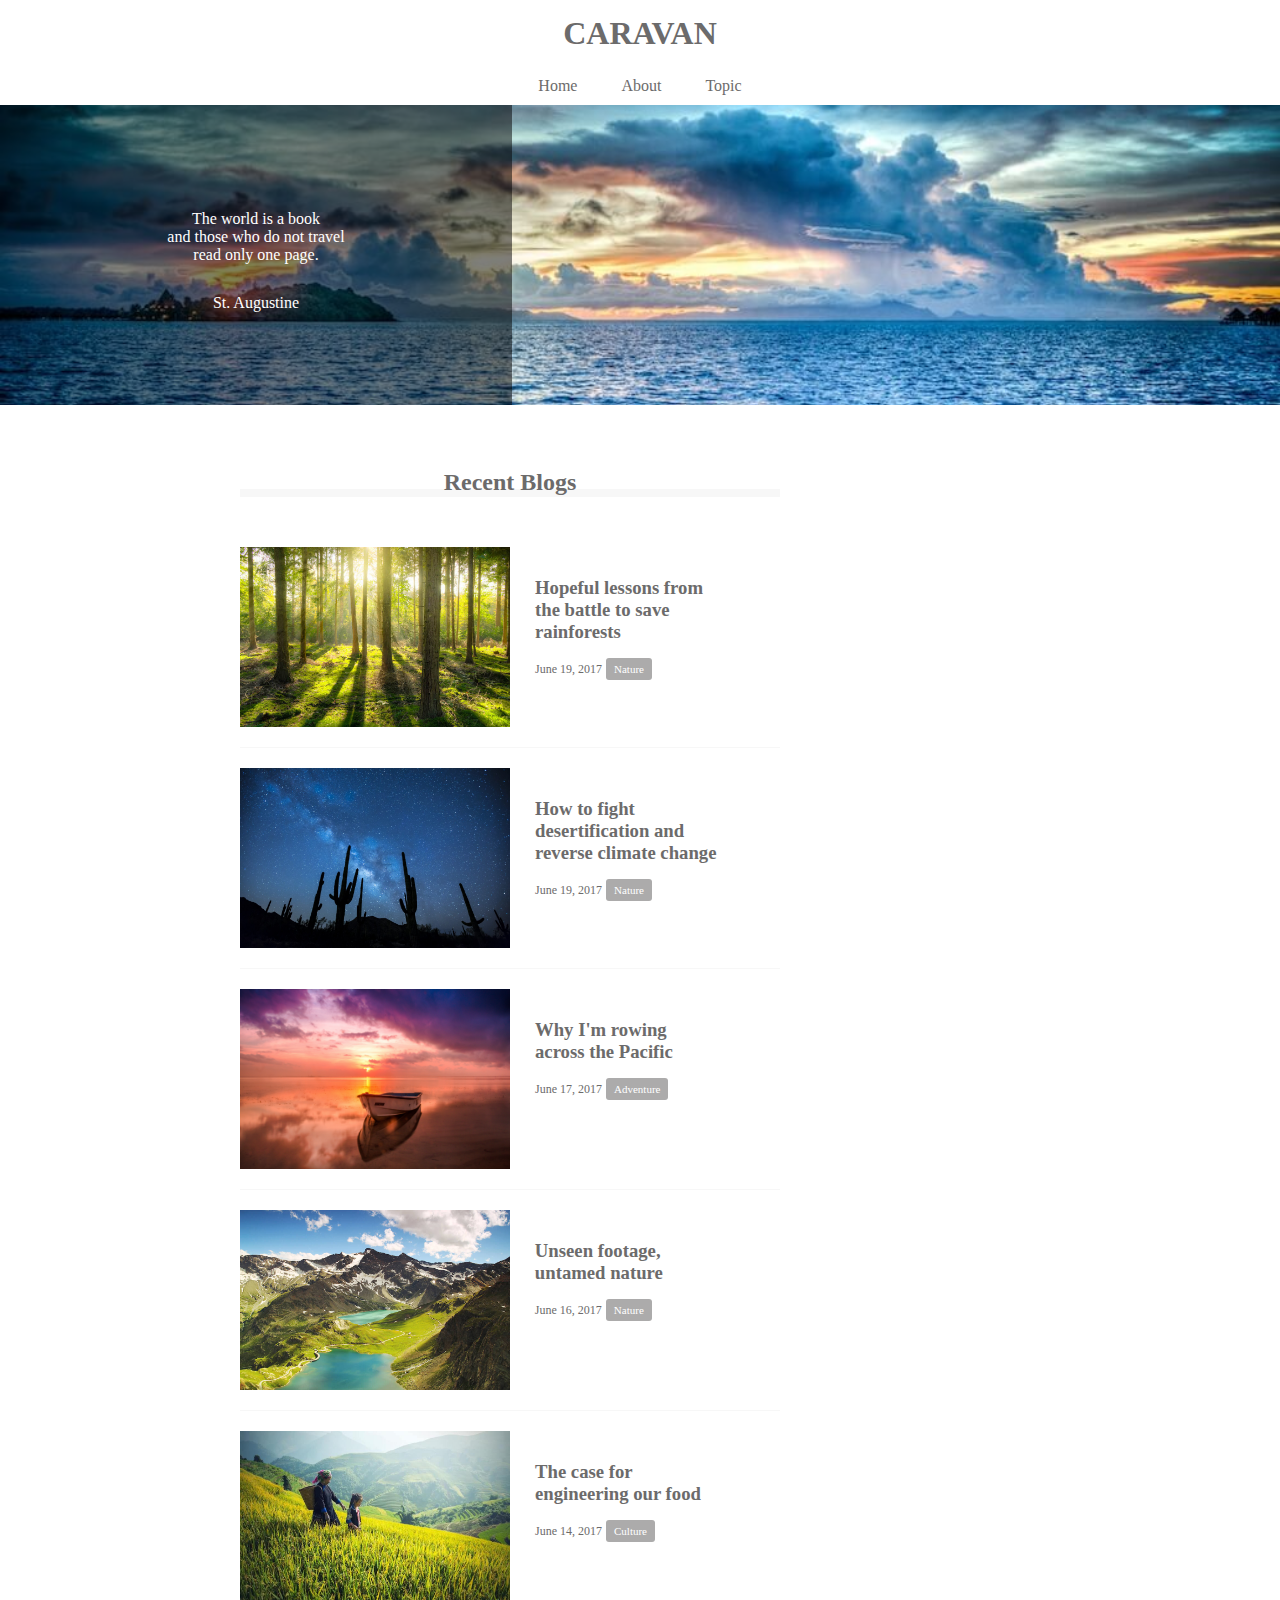
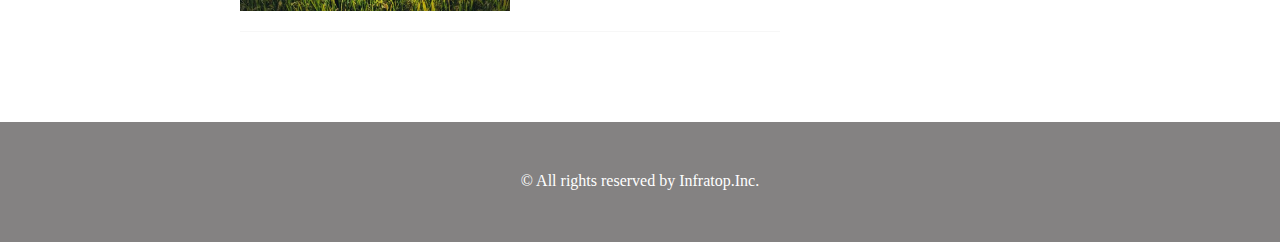
<file: index.html>
<!DOCTYPE html>
<html>
<head>
  <meta charset="UTF-8">
  <!-- CSSファイルの読み込み -->
  <link rel="stylesheet" href="style.css">
  <title>CARAVAN</title>
</head>
<body>

	<!-- header -->
	<header>
		<h1 class="headline">
		<a href="index.html">CARAVAN</a>
		</h1>
	</header>
	<nav>
		<ul class="nav-list">
			<li class="nav-list-item">
				<a href="index.html">Home</a>
			</li>
			<li class="nav-list-item">About</li>
			<li class="nav-list-item">Topic</li>
		</ul>
	</nav>
	<!-- main-visual用のdiv -->
	<div class="main-visual">
	<div class="main-visual-content">
	<!-- pタグ(と文字)を追加 -->
	<p class="main-visual-text">
		The world is a book<br>
        and those who do not travel<br>
        read only one page.
	</p>
	<p class="main-visual-name">
		St. Augustine
	</p>
	</div>
</div>
	<!-- main -->
	<main class="clearfix">
		<section class="blog">
			<h2 class="blog-headline">Recent Blogs</h2>
			<div class="blog-box">
			<div class="blog-item clearfix">
				<img class="blog-image" src="img/forest.jpg">
				<section class="blog-text">
					<h3 class="blog-text-headline">
						<a href="single.html">
						 Hopeful lessons from<br>
              				the battle to save<br>
              				rainforests
						</a>
					</h3>
					<p class="blog-date">June 19, 2017</p>
					<span class="category">Nature</span>
				</section>
			</div><!-- blog-item clearfix-->
			<div class="blog-item clearfix">
				<img class="blog-image" src="img/desert.jpg">
				<section class="blog-text">
					<h3 class="blog-text-headline">
						<a href="single.html">
								 How to fight<br>
                desertification and<br>
                reverse climate change
						</a>
					</h3>
					<p class="blog-date">June 19, 2017</p>
					<span class="category">Nature</span>
				</section>
			</div><!-- blog-item clearfix-->
			<div class="blog-item clearfix">
				<img class="blog-image" src="img/sunset.jpg">
				<section class="blog-text">
					<h3 class="blog-text-headline">
						<a href="single.html">
				Why I'm rowing<br>
                across the Pacific
						</a>
					</h3>
					<p class="blog-date">June 17, 2017</p>
					<span class="category">Adventure</span>
				</section>
			</div><!-- blog-item clearfix-->
			<div class="blog-item clearfix">
				<img class="blog-image" src="img/italy.jpg">
				<section class="blog-text">
					<h3 class="blog-text-headline">
						<a href="single.html">
					 Unseen footage,<br>
                untamed nature
						</a>
					</h3>
					<p class="blog-date">June 16, 2017</p>
					<span class="category">Nature</span>
				</section>
			</div><!-- blog-item clearfix-->
					<div class="blog-item clearfix">
				<img class="blog-image" src="img/asia.jpg">
				<section class="blog-text">
					<h3 class="blog-text-headline">
						<a href="single.html">
	  The case for<br>
                engineering our food
						</a>
					</h3>
					<p class="blog-date">June 14, 2017</p>
					<span class="category">Culture</span>
				</section>
			</div><!-- blog-item clearfix-->
		</div>
		</section>
		<div class="sidebar"></div>
	</main>

	<!-- footer -->
	<footer>
		<p class="footer-text">© All rights reserved by Infratop.Inc.</p>
	</footer>

</body>
</html>
</file>
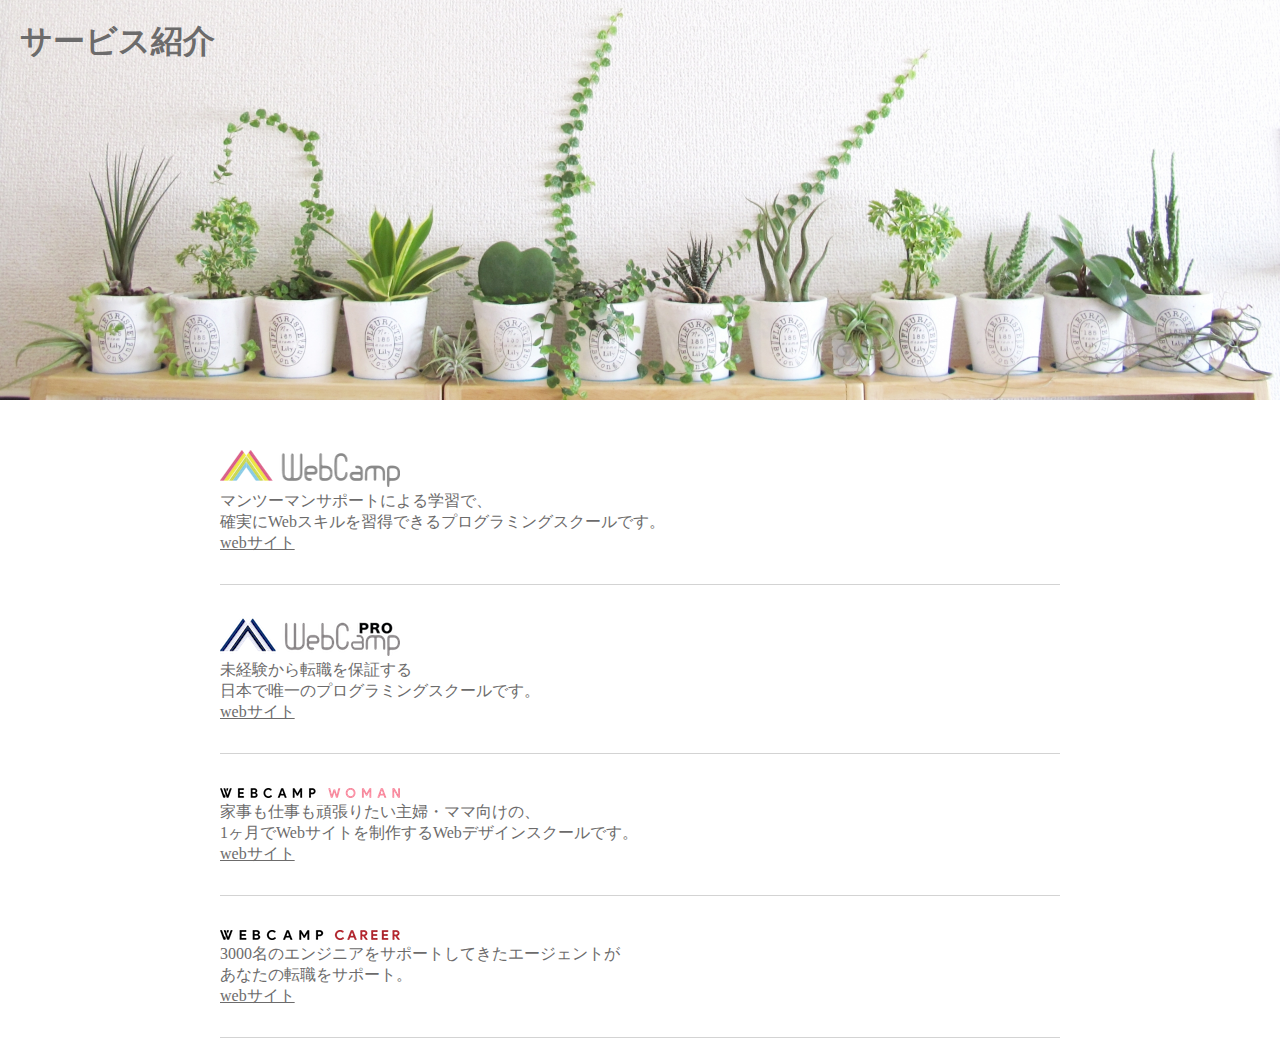
<file: chapter6_exercise/index.html>
<!DOCTYPE html>
<html>
<head>
  <meta charset="UTF-8">
  <!-- CSSファイルの読み込み -->
  <link rel="stylesheet" href="style.css">
  <title></title>
</head>
<body>
	<main>
		<h1>サービス紹介</h1>
	</main>

	<section>
	<div class="webcamps">
		<img class="logo" src="img/wc-logo.png">
		<p class="text">マンツーマンサポートによる学習で、<br>
		確実にWebスキルを習得できるプログラミングスクールです。<br>
		<a href="">webサイト</a>
		</p>
	</div>
	<div class="webcamps">
		<img class="logo" src="img/wcp-logo.png">
		<p class="text">未経験から転職を保証する<br>
			日本で唯一のプログラミングスクールです。<br>
		<a href="">webサイト</a>
		</p>
	</div>
	<div class="webcamps">
		<img class="logo" src="img/wcw-logo.png">
		<p class="text">家事も仕事も頑張りたい主婦・ママ向けの、<br>
		1ヶ月でWebサイトを制作するWebデザインスクールです。<br>
		<a href="">webサイト</a>
		</p>
	</div>
	<div class="webcamps">
		<img class="logo" src="img/wcc-logo.png">
		<p class="text">3000名のエンジニアをサポートしてきたエージェントが<br>
		あなたの転職をサポート。<br>
		<a href="">webサイト</a>
		</p>
	</div>
	</section>
</body>
</html>
</file>
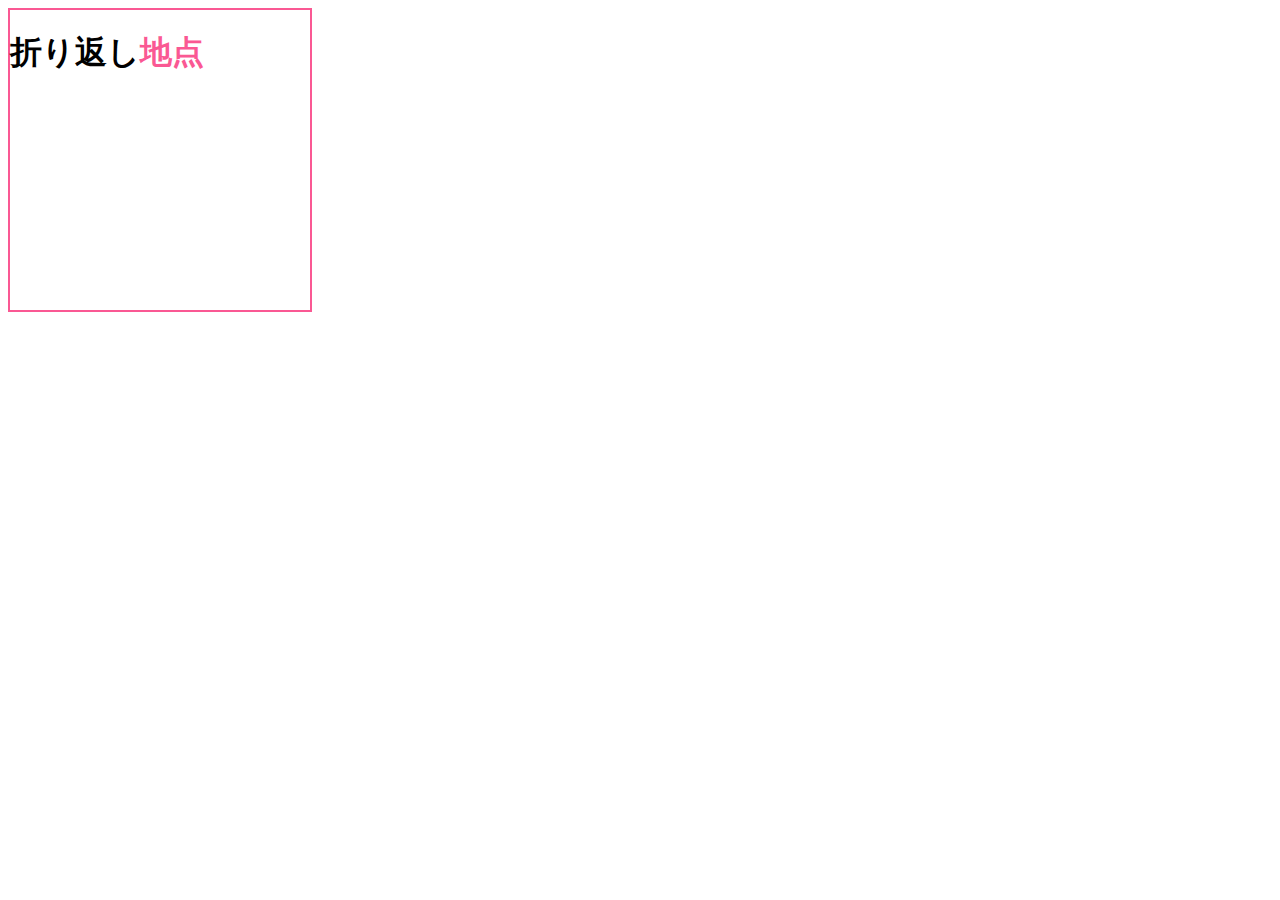
<file: Q2/index.html>
<!DOCTYPE html>
<html>
<head>
  <meta charset="UTF-8">
  <!-- CSSファイルの読み込み -->
  <link rel="stylesheet" href="style.css">
  <title>test</title>
</head>
<body>

<section>
	<h1>折り返し<span>地点</span></h1>
</section>

</body>
</html>
</file>
<file: style.css>
/* ブラウザがそれぞれ持っているCSSをリセットするため */
* {
  margin: 0;
  padding: 0;
  box-sizing: border-box;
  color:#6c6b6b;
}

a {
	text-decoration:none;
}

/* clearfixを追加 */
.clearfix::after {
  content: "";
  display: block;
  clear: both;
}

header {
	width:90%; /* 横幅いっぱい */
	padding: 15px 0;
	margin:0 auto;
	text-align:center;
}


/* headerタグ内のheadlineクラスにのみ反映される */
header .headline{
	font-size:32px;
}

.nav-list {
	text-align:center;
	padding:10px 0;
	margin:0 auto;
}

.nav-list-item {
	list-style:none;
	display:inline-block;
	margin: 0 20px;
}

.main-visual {
	width:100%; /* 横幅 */
	height:300px; /* 高さ */
	background-image:url(img/mv.jpg);
	background-size:cover; /* 縦横比を維持したまま表示領域を覆うように表示 */
	background-position:center;
}

.main-visual-content {
	width: 40%; /* 横幅を指定 */
	height: 300px;/* 親の高さに揃える */
	background-color:rgba(0,0,0,0.5); /*背景色を半透明の黒にする*/
	text-align:center;/*文字を真ん中に寄せる*/
	padding-top:105px;/*上側の内側の余白で垂直方向の位置を調整*/
}

.main-visual-text {
	color: #fff; /*文字色を白に変更*/
}

.main-visual-name {
	margin-top:30px; /*上側の外側の余白*/
	color: #fff; /*文字色を白に変更*/
}

main {
	width:800px; /* 横幅 */
	margin: 0 auto;/* 中央寄せ（余白がないとできない） */
  	padding:70px 0;
}

.blog {
	width: 540px;
	float:left; /* 要素を左揃えで並べる */
	margin-right:30px;/*箱の右側の余白*/
}

.blog-headline {
	border-bottom:8px solid #f7f7f7;
	text-align: center;
	line-height: 0.6;
}

.blog-item {
	padding-bottom:20px;
	margin-bottom:20px;
	border-bottom:1px solid #f7f7f7;
}

.blog-image {
	height:180px;
	float:left;
}


.blog-text {
	padding-top:30px;
	padding-left:25px;
	float:left;
}

.blog-text-headline {
	padding-bottom:15px;
}

.blog-date {
	font-size: 12px;
	display: inline-block;
}

.blog-box {
	padding-top:50px;
}

.category {
	display: inline-block;
	padding: 5px 8px;
	background-color: #acabab;
	border-radius:3px;
	color: #fff;
	font-size: 11px;
}

.sidebar {
	width: 230px;
	float:left; /* 要素を左揃えで並べる */
}

footer {
	width:100%; /* 横幅 */
	height:120px; /* 高さ */
	text-align:center;
	padding:50px 0;
	background-color:#848282;
}

.footer-text {
	color: #fff;
}
</file>
<file: chapter6_exercise/style.css>
/* ブラウザがそれぞれ持っているCSSをリセットするため */
* {
  margin: 0;
  padding: 0;
  box-sizing: border-box;
  color:#6c6b6b;
}

main {
	height:400px;
	background-image: url("img/mv.jpg");
	background-position: bottom;
	background-size: cover;
	padding:20px 0 0 20px;
}

section {
	width:840px;
	margin: 0 auto;
	padding:20px 0;
}

.webcamps {
	padding:30px 0;
	border-bottom: solid 1px lightgray;
}
</file>
<file: Q2/style.css>
section {
	width:300px;
	height:300px;
	border: 2px solid #fa5893
}

span {
	color:#fa5893;
}
</file>
